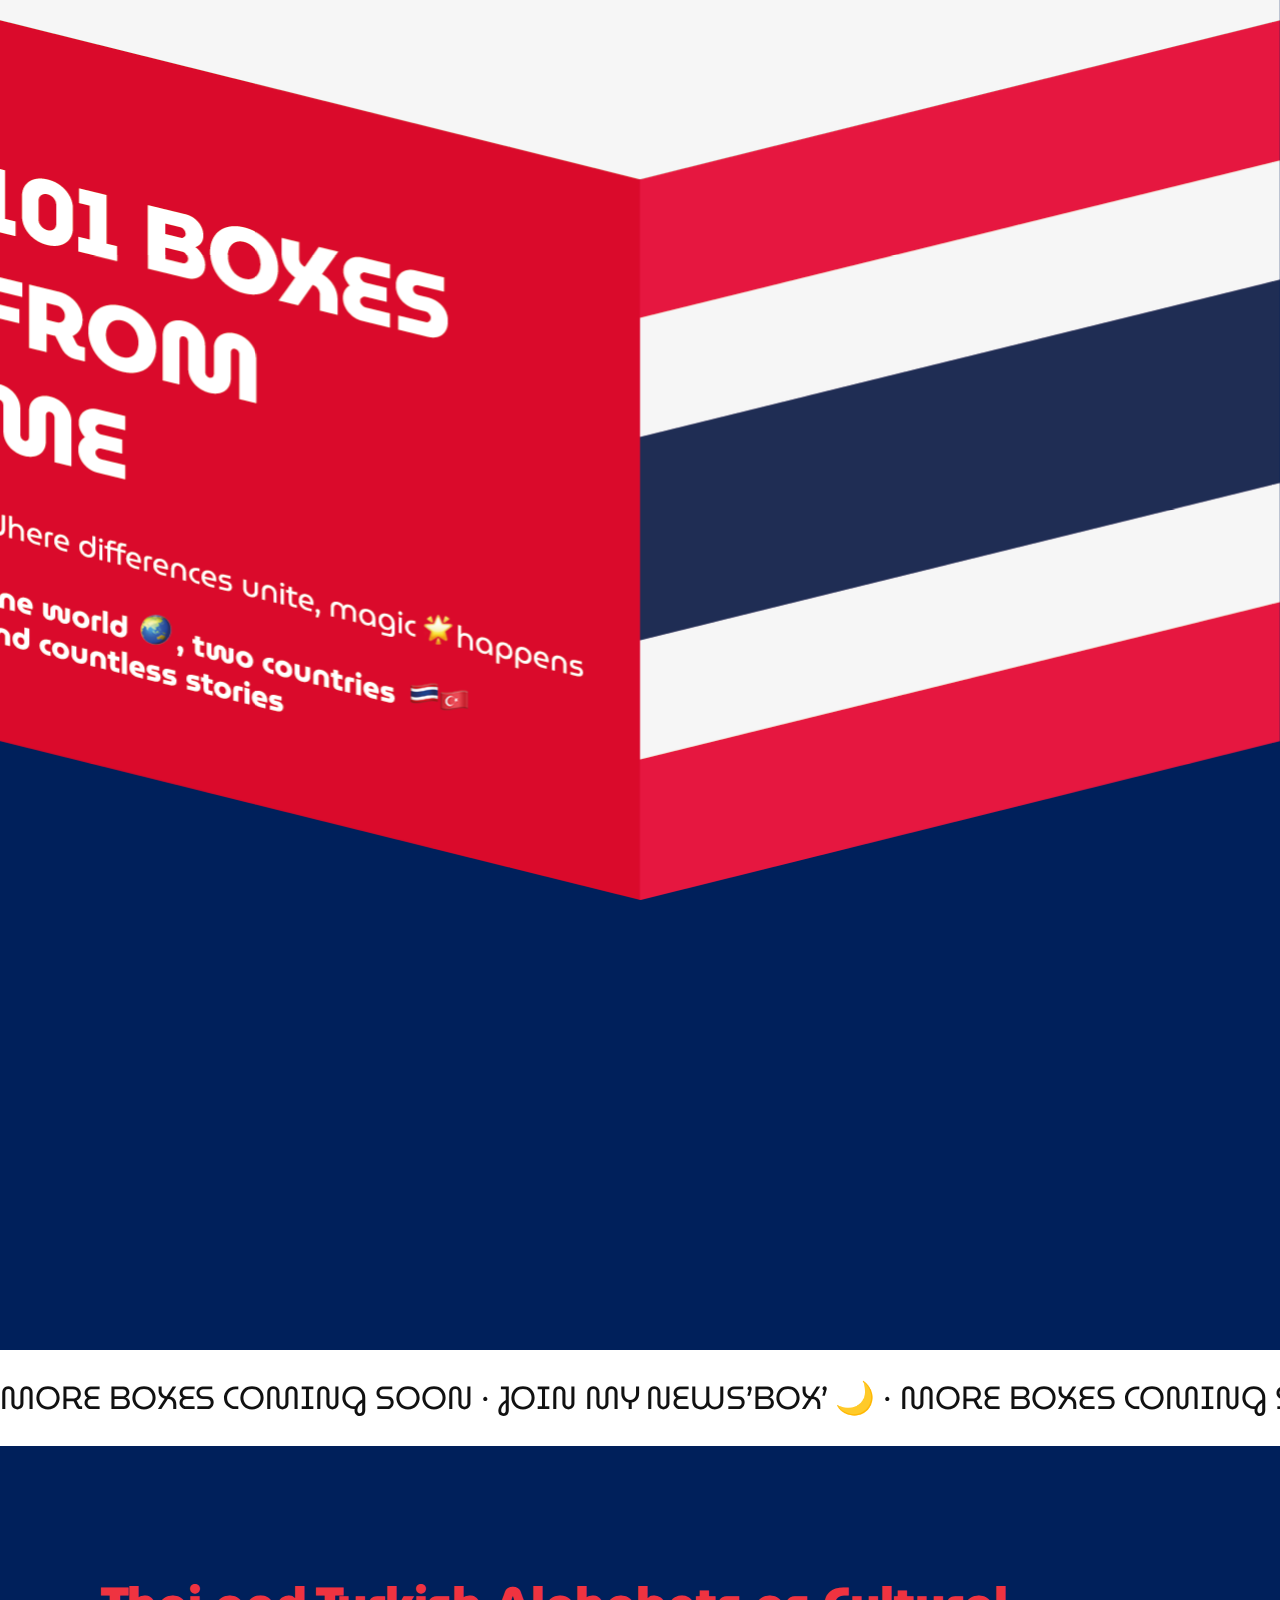
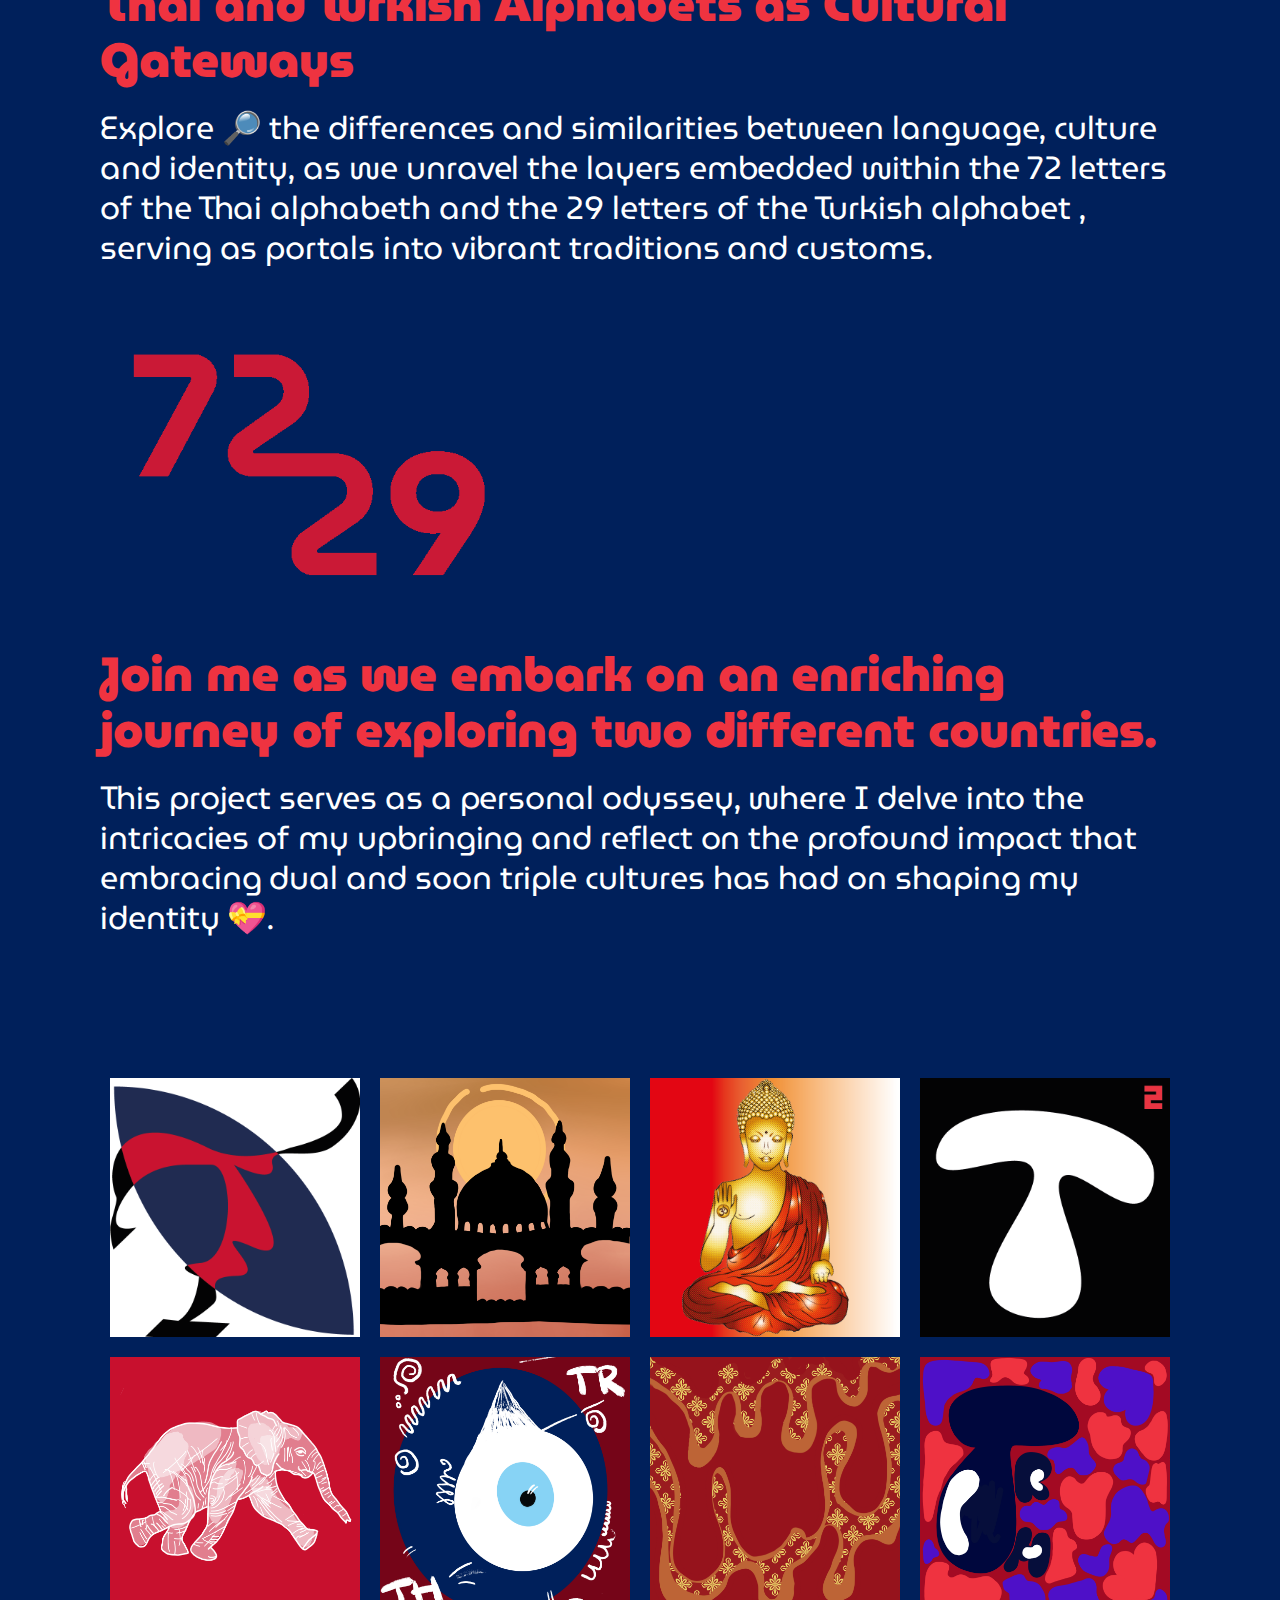
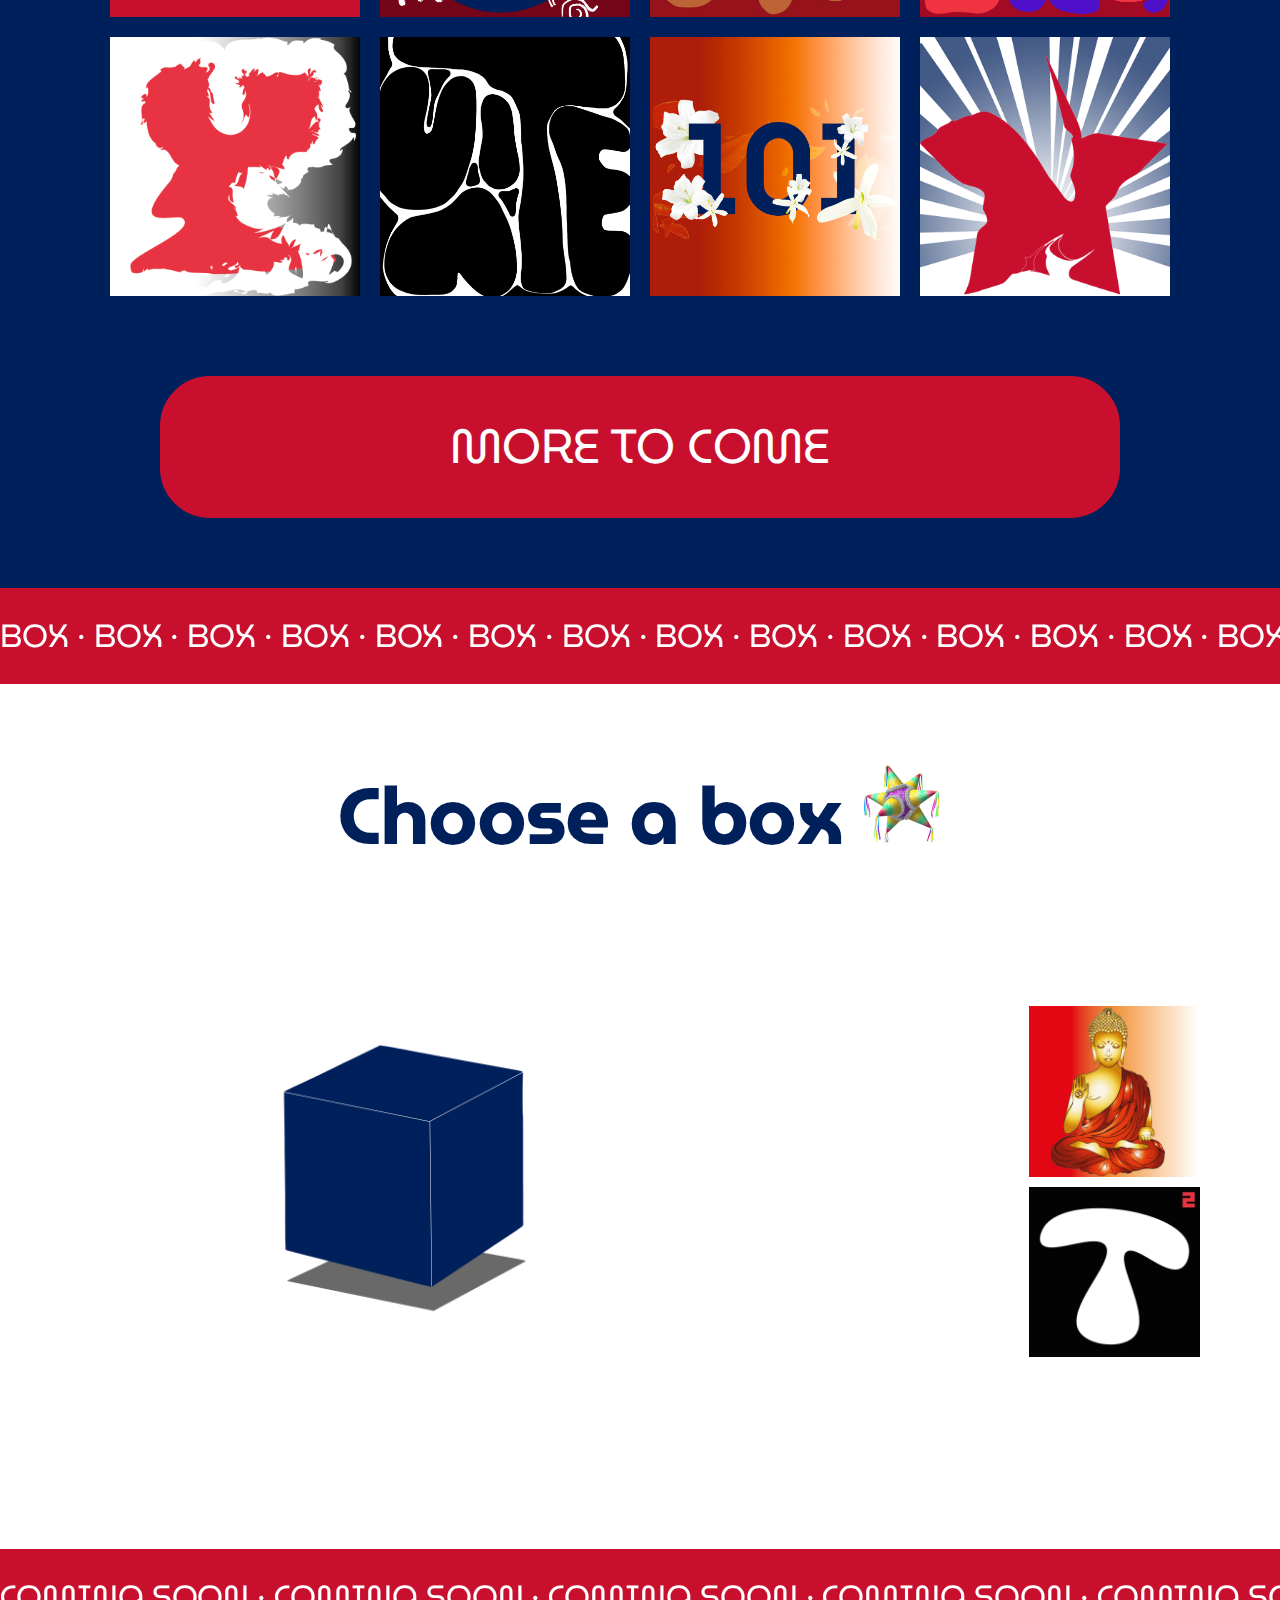
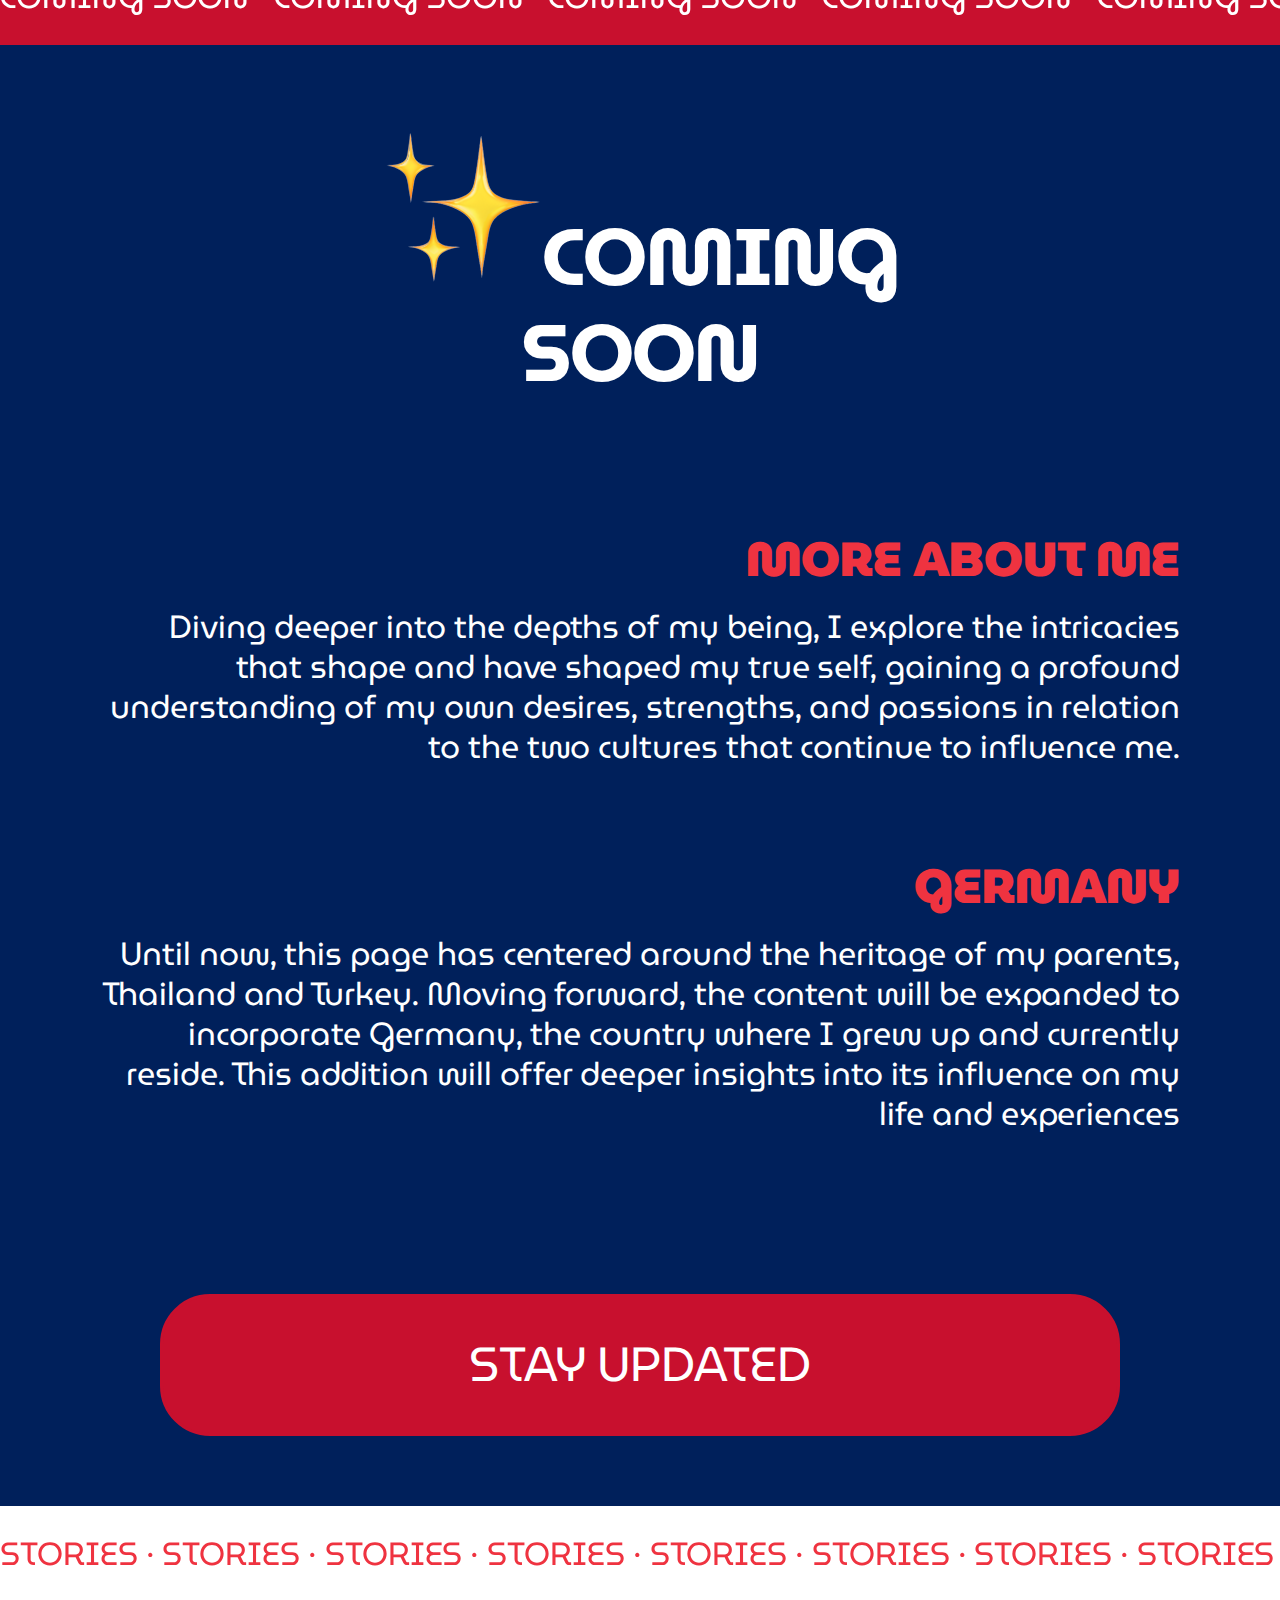
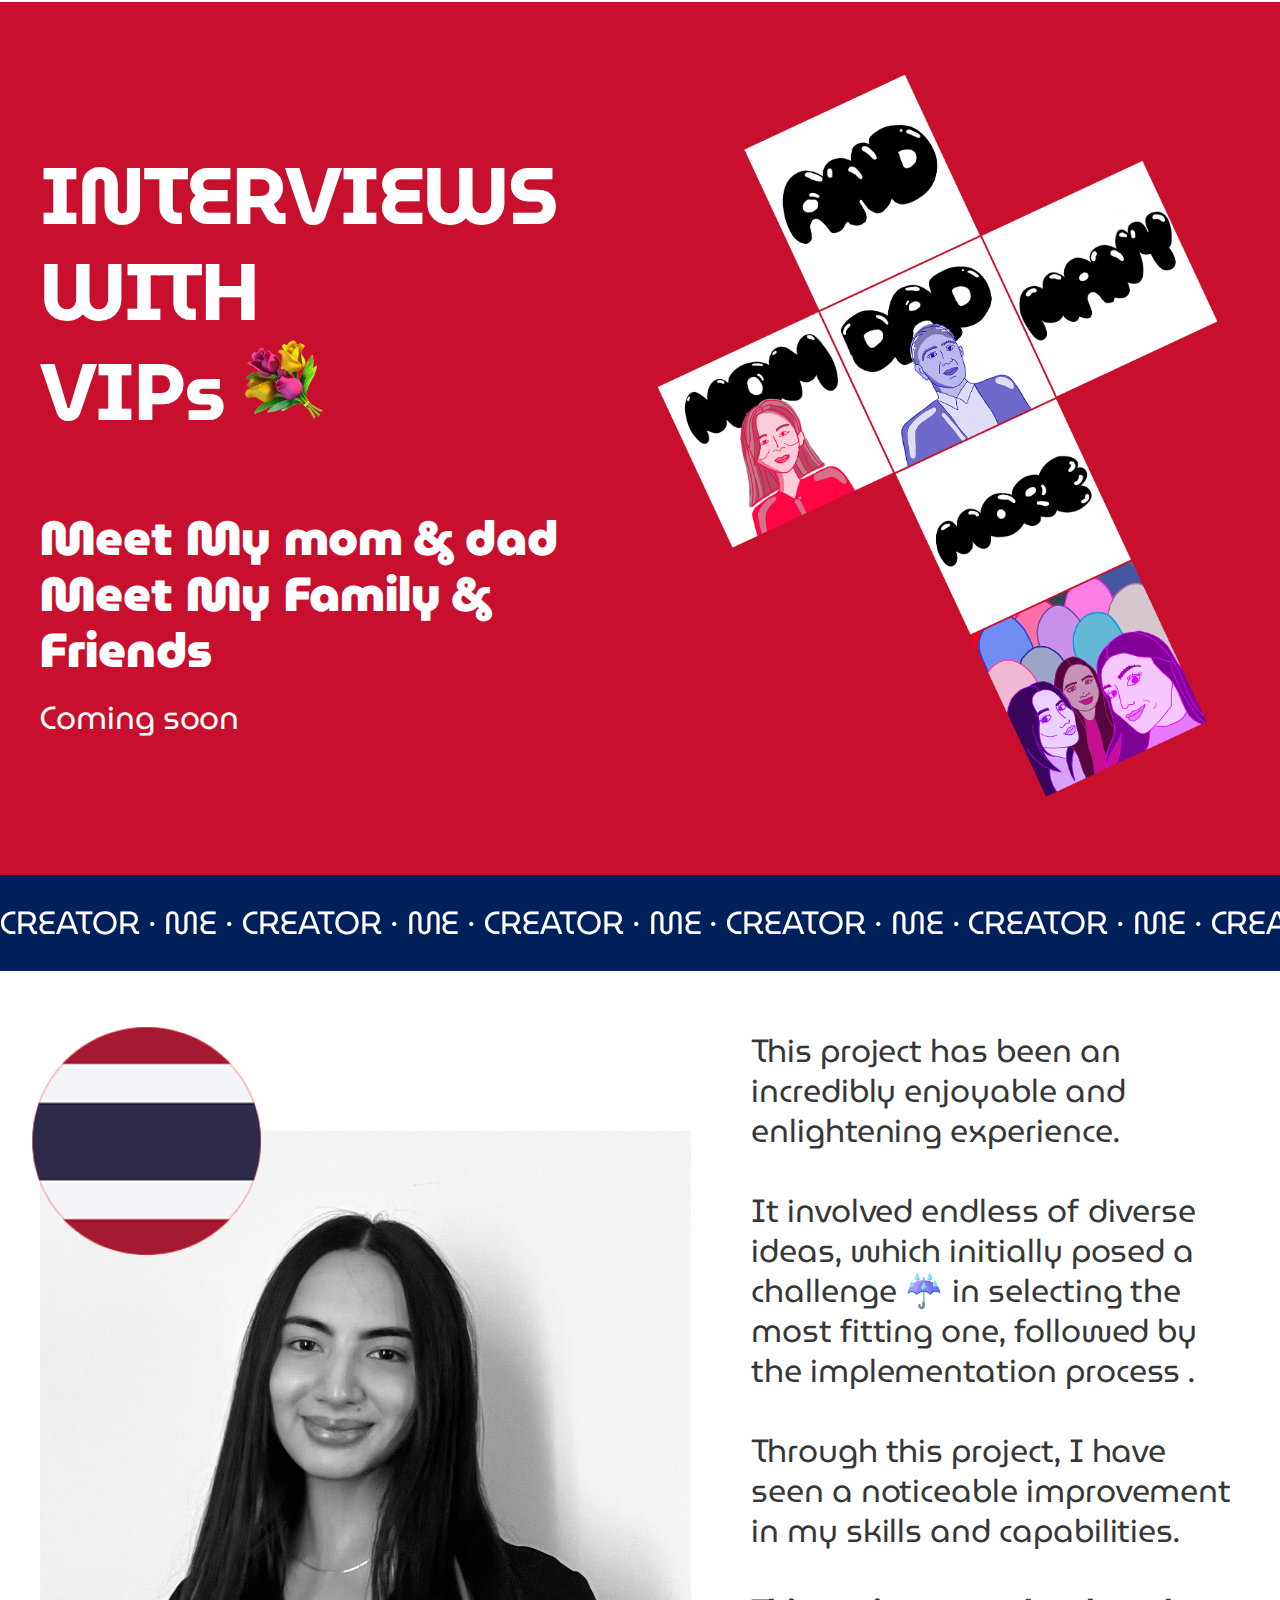
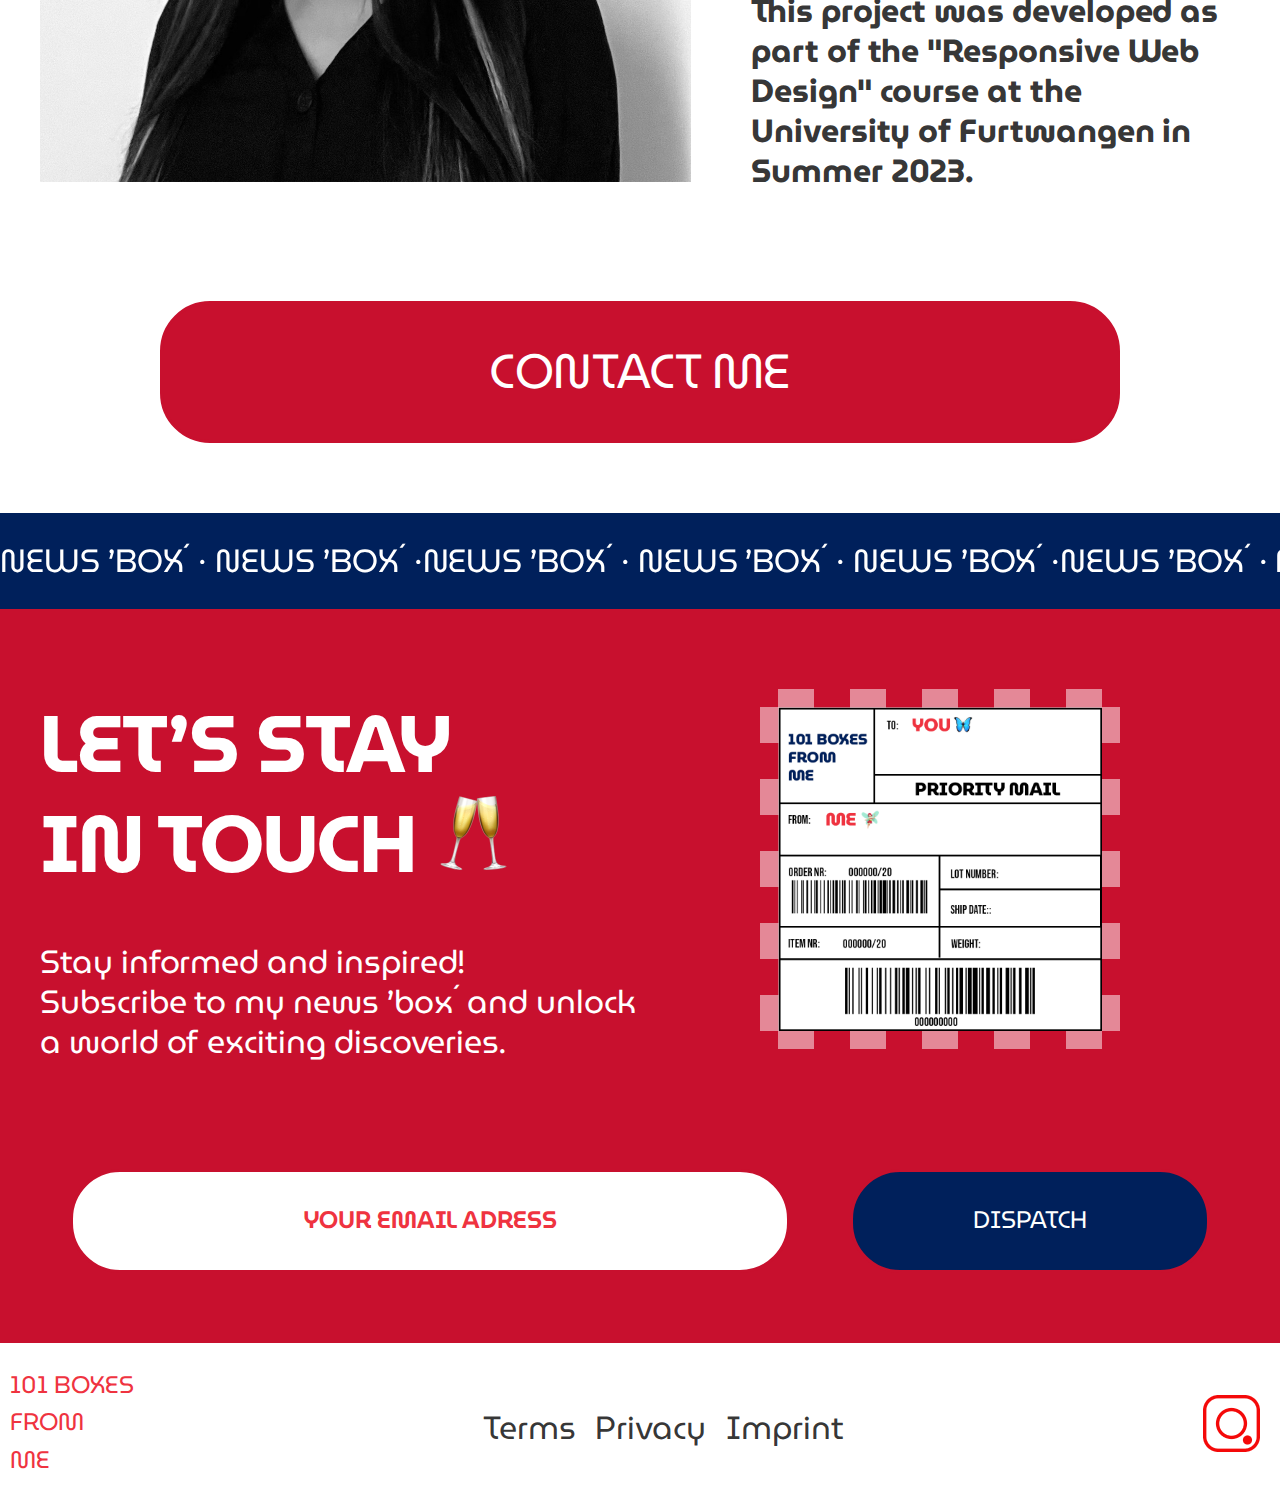
<file: index.html>
<!DOCTYPE html>
<html>

<head>
    <script src="https://ajax.googleapis.com/ajax/libs/jquery/1.7.1/jquery.min.js" type="text/javascript"></script>
    <style>
        @import url('https://fonts.googleapis.com/css2?family=MuseoModerno&display=swap');
    </style>
    <meta charset="UTF-8">
    <link rel="stylesheet" href="mystyle.css">
    <script src="myscript.js"></script>
    <title>Page Title</title>
</head>

<body>
    <!-- NAVBAR-->
    <div class="navbar mobile">
        <div class="navbar_wrapper white_bg">
            <div class="white_box">
           <div class="red_box"></div>
        </div>
            <div class="nav_content">
                <p class="sh2"><b>JOIN MY NEWS 'BOX'</b></p>
            </div>
        </div>

    </div>


    <!-- Content-->
    <section class="content darkblue_bg mobile">
        <h1 class="heading red"> 101 BOXES <br> FROM <br>ME</h1>
        <p class="sh2 white"> Where differences unite,</br> magic <img class="sh3_emoji" src="./Emojis/dizzy.png">
            happens.</p>
        <p class="sh2 white bold"> One world <img class="sh2_emoji" src="./Emojis/globe.png">, </br>
            two countries <img class="sh2_emoji" src="./Emojis/thailand.png"><img class="sh2_emoji"
                src="./Emojis/turkey.png"> </br>
            and countless stories.
        </p>
        <div class="home_image_wrapper mobile">
            <div class="box_wrapper center">
                <img class="image header_mobile" src="./1_HEADER_Würfel/Header_1_mobile.png">
            </div>
            
        </div>
        

    </section>


        <div class="container desktop">
            <div class='image-container desktop'>
                
            </div>
        </div>

    <div class="marquee white_bg">
        <div class="track">
            <div class="marquee_text black">MORE BOXES COMING SOON · JOIN MY NEWS’BOX’ 🌙 · MORE BOXES COMING SOON ·
                JOIN MY NEWS’BOX’ 🌙 · MORE BOXES COMING SOON · JOIN MY NEWS’BOX’ 🌙 · MORE BOXES COMING SOON · JOIN MY
                NEWS’BOX’ 🌙 · MORE BOXES COMING SOON · JOIN MY NEWS’BOX’ 🌙 · </div>
        </div>
    </div>

    <section class="content darkblue_bg">
        
        <div class="textbox">
            <p class="sh2 red">Thai and Turkish Alphabets as Cultural Gateways </p>
            <p class="sh3 white">Explore 🔎 the differences and similarities between language, culture and identity, as
                we unravel the layers embedded within the 72 letters of the Thai alphabeth and the 29 letters of the
                Turkish alphabet , serving as portals into vibrant traditions and customs.</p>
            <br>
            <img class="header_logo overtext" src="./Logos/7229.png" alt="an image of 7229">

            <p class="sh2 red">Join me as we embark on an enriching journey of exploring two different countries. </p>
            <p class="sh3 white">This project serves as a personal odyssey, where I delve into the intricacies of my
                upbringing and reflect on the profound impact that embracing dual and soon triple cultures has had on
                shaping my identity 💝.</p>

        </div>
        <div class="image_block_wrapper">
            <div class="image_block">
                <div class="image_wrapper">
                    <img class="block_image" src="./2_INTRO/BilderCollage/BilderCollage_1.png">
                    <img class="hover_image" src="./2_INTRO/ThBuchstaben/TH_1.png">
                </div>
                <div class="image_wrapper">
                    <img class="block_image" src="./2_INTRO/BilderCollage/BilderCollage_2.png">
                    <img class="hover_image" src="./2_INTRO/ThBuchstaben/TH_2.png">
                </div>
                <div class="image_wrapper">
                    <img class="block_image" src="./2_INTRO/BilderCollage/BilderCollage_3.png">
                    <img class="hover_image" src="./2_INTRO/ThBuchstaben/TH_3.png">
                </div>
                <div class="image_wrapper">
                    <img class="block_image" src="./2_INTRO/BilderCollage/BilderCollage_4.png">
                    <img class="hover_image" src="./2_INTRO/ThBuchstaben/TH_4.png">
                </div>
                <div class="image_wrapper">
                    <img class="block_image" src="./2_INTRO/BilderCollage/BilderCollage_5.png">
                    <img class="hover_image" src="./2_INTRO/ThBuchstaben/TH_5.png">
                </div>
                <div class="image_wrapper">
                    <img class="block_image" src="./2_INTRO/BilderCollage/BilderCollage_6.png">
                    <img class="hover_image" src="./2_INTRO/ThBuchstaben/TH_6.png">
                </div>
                <div class="image_wrapper">
                    <img class="block_image" src="./2_INTRO/BilderCollage/BilderCollage_7.png">
                    <img class="hover_image" src="./2_INTRO/ThBuchstaben/TH_7.png">
                </div>
                <div class="image_wrapper">
                    <img class="block_image" src="./2_INTRO/BilderCollage/BilderCollage_8.png">
                    <img class="hover_image" src="./2_INTRO/ThBuchstaben/TH_8.png">
                </div>
                <div class="image_wrapper">
                    <img class="block_image" src="./2_INTRO/BilderCollage/BilderCollage_9.png">
                    <img class="hover_image" src="./2_INTRO/ThBuchstaben/TH_9.png">
                </div>
                <div class="image_wrapper">
                    <img class="block_image" src="./2_INTRO/BilderCollage/BilderCollage_10.png">
                    <img class="hover_image" src="./2_INTRO/ThBuchstaben/TH_10.png">
                </div>
                <div class="image_wrapper">
                    <img class="block_image" src="./2_INTRO/BilderCollage/BilderCollage_11.jpg">
                    <img class="hover_image" src="./2_INTRO/ThBuchstaben/TH_11.png">
                </div>
                <div class="image_wrapper">
                    <img class="block_image" src="./2_INTRO/BilderCollage/BilderCollage_12.png">
                    <img class="hover_image" src="./2_INTRO/ThBuchstaben/TH_12.png">
                </div>

            </div>
        </div>
        </div>
        <div class=button_wrapper>
            <button class="myButton red_bg"> MORE TO COME</button>
        </div>

    </section>

    <!-- Marquee-->
    <div class="marquee red_bg">
        <div class="track">
            <div class="marquee_text white">BOX · BOX · BOX · BOX · BOX · BOX · BOX · BOX · BOX · BOX · BOX · BOX · BOX
                · BOX · BOX · BOX · BOX · BOX · BOX · BOX · BOX · BOX · BOX · BOX · BOX · BOX · BOX · BOX · </div>
        </div>
    </div>

    <section class="content white_bg">
        
        <h1 class="darkblue center no_margin_bottom">Choose a box <img class="h1_emoji" src="./Emojis/pinata.png"></h1>
        <div class="desktop_content_wrapper">
        <div class="box_wrapper center">
            <img id="box" class="image" src="./3_CHOOSEABOX/ChooseABox_0.png" onclick="clickBox()">

        </div>
        <div class="choose_a_box_wrapper ">
            <div class="choose_a_block_image"><img class="image" src="./2_INTRO/BilderCollage/BilderCollage_3.png"
                    onclick="chooseBox1()"></div>
            <div class="choose_a_block_image"><img class="image" src="./2_INTRO/BilderCollage/BilderCollage_4.png"
                    onclick="chooseBox2()"></div>
        </div>
        </div>
    </section>

    <!-- Marquee-->
    <div class="marquee red_bg">
        <div class="track">
            <div class="marquee_text white"> COMING SOON · COMING SOON · COMING SOON · COMING SOON · COMING SOON ·
                COMING SOON · COMING SOON · COMING SOON · COMING SOON · COMING SOON · COMING SOON · COMING SOON ·</div>
        </div>
    </div>


    <section class="content darkblue_bg">
        
        <div class="heading_wrapper">
            <h1 class="white center"><img class="pulsate" src="./Emojis/sparkles.png">COMING </br> SOON</h1>
        </div>
        <div class="textbox">
            <p class="sh2 red right">MORE ABOUT ME</p>
            <p class="sh3 white right">Diving deeper into the depths of my being,
                I explore the intricacies that shape and have shaped my true self,
                gaining a profound understanding of my own desires, strengths,
                and passions in relation to the two cultures that continue to
                influence me.
            </p>
            <br>
            <p class="sh2 red right">GERMANY</p>
            <p class="sh3 white right">Until now, this page has centered around the heritage of my parents,
                Thailand and Turkey. Moving forward, the content will be expanded to
                incorporate Germany, the country where I grew up and
                currently reside. This addition will offer deeper insights
                into its influence on my life and experiences
            </p>
        </div>
        <div class=button_wrapper>
            <button class="myButton red_bg"> STAY UPDATED</button>
        </div>


    </section>

    <!-- Marquee-->
    <div class="marquee white_bg">
        <div class="track">
            <div class="marquee_text red">STORIES · STORIES · STORIES · STORIES · STORIES · STORIES · STORIES · STORIES
                · STORIES · STORIES · STORIES · STORIES · </div>
        </div>
    </div>

    <section class="content red_bg">
        

        <div class="desktop_content_wrapper reversed">
            
        <div class="unfold_box_wrapper center ">
            <img alt="" src="./4_INTERVIEW/layout_dice.png" id="imgClickAndChange" onclick="changeImage()" />

        </div>
        <div class="textbox">
        <h1 class="white">INTERVIEWS <br> WITH <br> VIPs <img class="h1_emoji" src="./Emojis/bouquet.png"> </h1>
        <p class="sh2 white bold">Meet My mom & dad <br>Meet My Family & Friends</p>

        <p class="sh3 white">Coming soon</p>
    </div>
    </div>
    </section>

    <!-- Marquee-->
    <div class="marquee darkblue_bg">
        <div class="track">
            <div class="marquee_text white">CREATOR · ME · CREATOR · ME · CREATOR · ME · CREATOR · ME · CREATOR · ME ·
                CREATOR · ME · CREATOR · ME · CREATOR · ME ·</div>
        </div>
    </div>

    <section class="content white_bg">
        <div class="desktop_content_wrapper">
        <div class="AboutMe_wrapper center">
            <div class="Country_Image_Wrapper">
                <img class="country " src="./5_ME/Hover_land_TR.png">
                <img id="myImage2" class="country" src="./5_ME/Hover_land_TH.png">

            </div>
            <img class="AboutMe" src="./5_ME/BildIch.png">

        </div>
        <div class="Text_block">
            <p class="sh3">
                This project has been an incredibly enjoyable and enlightening experience.</br></br>

                It involved endless of diverse ideas, which initially posed a challenge ☔️ in selecting the most fitting
                one, followed by the implementation process . </br></br>

                Through this project, I have seen a noticeable improvement in my skills and capabilities.
                <br> <br>
                <b>This project was developed as part of the "Responsive Web Design" course
                    at the University of Furtwangen in Summer 2023.</b>
            </p>
        </div>
    </div>
        <div class="Project_text desktop center">
            <sh3 class="sh3"><b></b></sh3>
        </div>
        <div class=button_wrapper>
            <button class="myButton red_bg"> CONTACT ME</button>
        </div>
    </section>

    <!-- Marquee-->
    <div class="marquee darkblue_bg">
        <div class="track">
            <div class="marquee_text white">NEWS ’BOX´ · NEWS ’BOX´ ·NEWS ’BOX´ · NEWS ’BOX´ · NEWS ’BOX´ ·NEWS ’BOX´ ·
                NEWS ’BOX´ · NEWS ’BOX´ ·NEWS ’BOX´ · NEWS ’BOX´ · NEWS ’BOX´ ·NEWS ’BOX´ · NEWS ’BOX´ · NEWS ’BOX´
                ·NEWS ’BOX´ · </div>
        </div>
    </div>

    <section class="content red_bg">
        <div class="desktop_content_wrapper">
        <div class="text_wrapper ">
        <h1 class=" white ">LET’S STAY<br> IN TOUCH <img class="h1_emoji" src="./Emojis/clinking-glasses.png"></h1>
        <p class="sh3 white ">
            Stay informed and inspired!<br>
            Subscribe to my news ’box´ and unlock a world of exciting discoveries.
        </p>
        </div>
        <div class="label fit center shake">
            <img class="image " src="./6_LETSSSTAY/label.png">
        </div>
    </div>
        <div class="text_block">
            
        </div>
        <div class="button_wrapper button_wrapper_small">
            <button class="myButton myButton2 big_button">YOUR EMAIL ADRESS</button>
            <button class="myButton myButton2 small_button">DISPATCH</button>
        </div>
    </section>

    <footer>
        <div class="footer_wrapper">
            <div class="logo">
                <p class="footer_logo red ">101 BOXES <br>FROM <br> ME</p>
            </div>
            <div class="links">
                <a class="link_hover">
                    <p class="link sh3"> Terms</p>
                </a>
                <a class="link_hover">
                    <p class="link sh3"> Privacy</p>
                </a>
                <a class="link_hover">
                    <p class="link sh3"> Imprint</p>
                </a>

            </div>
            <div class="social_Media">
                <img class="icon" src="./7_Footer/InstaLogo.png">
            </div>
        </div>
    </footer>
</body>

</html>
</file>
<file: mystyle.css>
body {
    font-family: 'MuseoModerno', cursive;
    color: rgba(0, 0, 0, 0.8);
    font-weight: 400;
    line-height: 1.58;
    letter-spacing: -.003em;
    font-size: 20px;
    margin:0;
}

.heading{
    font-size: 8rem;
    line-height: 8rem;
    font-weight: 900;
}

h1 {
    margin: 0px;
    padding-top: 40px;
    padding-bottom: 40px;
    font-family: 'MuseoModerno', cursive;
    font-weight: 700;
    font-style: normal;
    font-size: 5rem;
    line-height: 6rem;
    letter-spacing: -.02em;
    color: rgba(0, 0, 0, 0.8);
    -webkit-font-smoothing: antialiased;
}

.h1_emoji {
    height: 5rem;
}


.sh2 {
    margin: 0px;
    padding-top: 30px;
    padding-bottom: 10px;
    font-size: 3rem;
    line-height: 3.5rem;
}

.sh2_emoji {
    height: 2.5rem;
}

.sh3 {
    margin: 0px;
    padding-top: 10px;
    padding-bottom: 30px;
    font-size: 2rem;
    line-height: 2.5rem;
}

.sh3_emoji {
    height: 1.5rem;
}

.image {
    height: 100%;
    width: 100%;
    max-width: 100%;
    object-fit: cover;

}

.navbar {
    height: 6vh;
}

.navbar_wrapper.white_bg {
    height: 100%;
    width: 100%;
    display: flex;
    flex-direction: row;

}

.nav_content {
    display: flex;
    height: 100%;
    width: 70%;
    justify-content: end;
    align-items: center;
    margin-right: 30px;
}

.blue_box {
    display: flex;
    justify-content: flex-start;
    align-items: flex-end;

    margin-top: 2rem;
    background-color: #00205B;
    width: 30%;
}

.white_box {
    position: relative;
    margin-left: 10px;
    background-color: white;
    width: 10%;
    height: 100%;
    display: flex;
    align-items: center;
}

.red_box {
 
    width: 4vh;
    height: 4vh;
    background-color: #C8102E;
}

.test {
    height: 30%;
}

body {
    margin: 0;
    padding: 0;
    background-color: #00205B;

}


.black {
    color: #111
}

.white {
    color: white;
}

.darkblue {
    color: #00205B;

}

.red {
    color: #EF3340;
}

.red_bg {
    background-color: #C8102E;
}

.white_bg {
    background-color: white;
}

.darkblue_bg {
    background-color: #00205B;

}

.black_bg {
    background-color: #111
}

.center {
    margin-left: auto;
    margin-right: auto;
    text-align: center;
}

.right {
    margin-left: auto;
    text-align: right;
}

.hide {
    display: none;
}

.fit {
    object-fit: none;
}

footer {

    background-color: white;
}

.footer_wrapper {
    display: flex;
    justify-content: space-between;
}

.links {
    display: flex;
    align-items: center;
}

.link {
    margin: 0 10px;
}

.social_Media {
    display: flex;
    align-items: center;
    margin: 0px 20px;
}

.logo {
    display: flex;
    align-items: center;
    margin: 0 10px;
}


.textbox{
    padding-top: 60px;
    padding-bottom: 60px;
}
.Text_block{
    width: 80%;
    margin-right: auto;
    margin-left:auto;
}

.button_wrapper {
    margin-top: 40px;
    padding: 30px 0px 30px 0px;
    display: flex;
    justify-content: center;
    width: 100%
}

.button_wrapper_small {
    justify-content: space-around !important;
}

.myButton {
    font-family: 'MuseoModerno', cursive;
    color: white;
    font-weight: 400;
    line-height: 1.58;
    letter-spacing: -.003em;
    border-radius: 50px;
    border-style: none;
    font-size: 3rem;
    padding: 30px 15px 30px 15px;
    width: 80%;
    border: 3px solid #C8102E;
}

.myButton:hover {
    background-color: white;
    color: #C8102E;
}




.big_button {
    font-size: 1.5rem;
    font-weight: 600;
    color: #EF3340;
    background-color: white;
    width: 60% !important;
}

.small_button {
    font-size: 1.5rem;
    background-color: #00205B;
    width: 30% !important;
}



.content {
    padding: 40px 40px 40px 40px;

    height: auto;
    width: auto;
}

.home_image_wrapper {
    display: flex;
    flex-direction: column;
    height: auto;
    width: 100%;
}

.box_wrapper {
    margin-top: 40px;
    width: 100%;
    height: auto;

}

.header_logo {
    width: 80%;
    max-width: 600px;
    margin-bottom: 60px;

}

.image_block_wrapper {
    margin-top: 40px;
    margin-left: auto;
    margin-right: auto;
    width: 90%;
    height: 30%;

}

.image_block {
    width: 100%;
    height: 100%;
    display: flex;
    flex-wrap: wrap;
    flex-direction: row;

}

.image_wrapper {
    position: relative;
    padding: 10px;
    width: -webkit-calc(25% - 20px);
    height: auto;
}

.block_image {

    width: 100%;
    height: 100%;
}

.banner {
    width: auto;
    height: 10vh;
    display: flex;
}

.bannertext_wrapper {

    display: flex;
    height: auto;
    font-size: 3rem;
    align-items: center;
}

.bannertext {
    margin: 0;
    padding: 0;
}



.unfold_box_wrapper {
    max-width: 600px;
    position: relative;
    margin: 70px auto;
    height: auto;

    overflow: hidden;

}

.choose_a_box_wrapper {
    max-width: 500px;
    display: flex;
    margin: 40px auto;
    flex-direction: row;
    justify-content: space-around;
}

.choose_a_block_image {
    width: 40%
}


#imgClickAndChange {
    width: 100%;
}

.country {
    width: 40%;
    position: absolute;
    top: -20%;
    left: -5%;

}

.AboutMe_wrapper {
    max-width: 800px;
    position: relative;
    margin-top: 15%;
    margin-bottom: 40px;
    height: auto;
}

.AboutMe {

    max-width: 100%;


}

.label {
    max-width: 800px;
    margin: 40px auto;
    width: 70%;
    overflow: hidden;
}



@keyframes changeImage2 {
    0% {
        opacity: 0;
    }

    20% {
        opacity: 0;
    }

    40% {
        opacity: 1;
    }

    60% {
        opacity: 1;
    }

    80% {
        opacity: 1;
    }

    100% {
        opacity: 0;
    }
}

#myImage2 {
    animation: changeImage2 5s infinite;
}



.marquee_text {
    margin-top: 1.5rem;
    font-size: 2rem;
    line-height: 3rem;
}

.marquee {
    position: relative;
    max-width: 100%;
    height: 6rem;
    overflow-x: hidden;
}

.track {
    position: absolute;
    white-space: nowrap;
    will-change: transform;
    animation: marquee 32s linear infinite;
}

@keyframes marquee {
    from {
        transform: translateX(0);
    }

    to {
        transform: translateX(-50%);
    }
}

.hover_image {
    position: absolute;
    left: 0;
    top: 0;
    display: None;
    width: 100%;
    height: 100%;
}

.image_wrapper:hover .hover_image {
    display: block;
}

.image_wrapper:hover .block_image {
    display: None;
}

.pulsate {
    transform: scale(1);
    animation: pulse 2s infinite;
}

@keyframes pulse {
    0% {
        transform: scale(0.9);

    }

    70% {
        transform: scale(1);

    }

    100% {
        transform: scale(0.9);

    }
}
.desktop_content_wrapper{
    display:flex;
    flex-direction: column;
}


.link_hover:hover .link {
    text-decoration: underline;
}

.desktop {
    display: none;
}

.hero {
    margin: 0;
}

.container {
    position: relative;    
    height: calc(100vh + 450px);
}

.image-container {
    height: 100vh;

    position: sticky;
    top: 0;
    background-size: cover;
    background-image: url('./1_HEADER_Würfel/Header_1.png');
    background-position: center center;
    background-repeat:no-repeat;
}
.project_text{
    width: 80%;
}

.footer_logo{
    font-size: 1.5rem;
}
.text_wrapper{
    width:100%;
    text-align: center;
    
}
p.link.sh3{
    padding-bottom: 0;
}

.shake {
    /* Start the shake animation and make the animation last for 0.5 seconds */
    animation: shake 1s;
  
    /* When the animation is finished, start again */
    animation-iteration-count: infinite;
  }
  
  @keyframes shake {
    0% { transform: translate(0, 0) rotate(0deg); }
    25% { transform: translate(5px, 5px) rotate(5deg); }
    50% { transform: translate(0, 0) rotate(0eg); }
    75% { transform: translate(-5px, 5px) rotate(-5deg); }
    100% { transform: translate(0, 0) rotate(0deg); }
  }


@media (min-width: 1025px) {
    .text_wrapper{
        width:50%;
        text-align:left
        
    }
    .overtext{
        margin-right:auto;
        margin-left: auto;
        max-width: 400px;
        margin-bottom: 0;
    }
    .desktop {
        display: block;
    }

    .mobile {
        display: none;
    }
    .unfold_box_wrapper{
        margin: 0px auto;
    }
    .AboutMe_wrapper {
        margin-top: 10%;
    }
    .sh2{
        font-size: 3rem;
        line-height: 3.5rem;
        font-weight: 900;
    }
    .sh3{
        font-size: 2rem;
        line-height: 2.5rem;
    }
    .desktop_content_wrapper{
        
        flex-direction: row;
        align-items: center;
    }
    .AboutMe_wrapper{
        padding-right: 60px;
    }
    .reversed{
        flex-direction: row-reverse!important;
    }
    .textbox{
        width: 90%;
        margin-right: auto;
        margin-left: auto;
    }
    .choose_a_box_wrapper{
        flex-direction: column;
        justify-content: right;
        align-items: end;
        padding-right: 40px;
    }
    .tilt{
        
        transform: rotate(-90deg);
    }
    .label{
        width: 30%
    }
    .box_wrapper{
        margin-top: 0px;
    }
    .no_margin_bottom{
        margin-bottom: 0px;
        padding-bottom: 0px;
    }
    p.link.sh3{
        padding-bottom: 0;
    }
    #box{
        max-height: 800px;
    }
    
}
</file>
